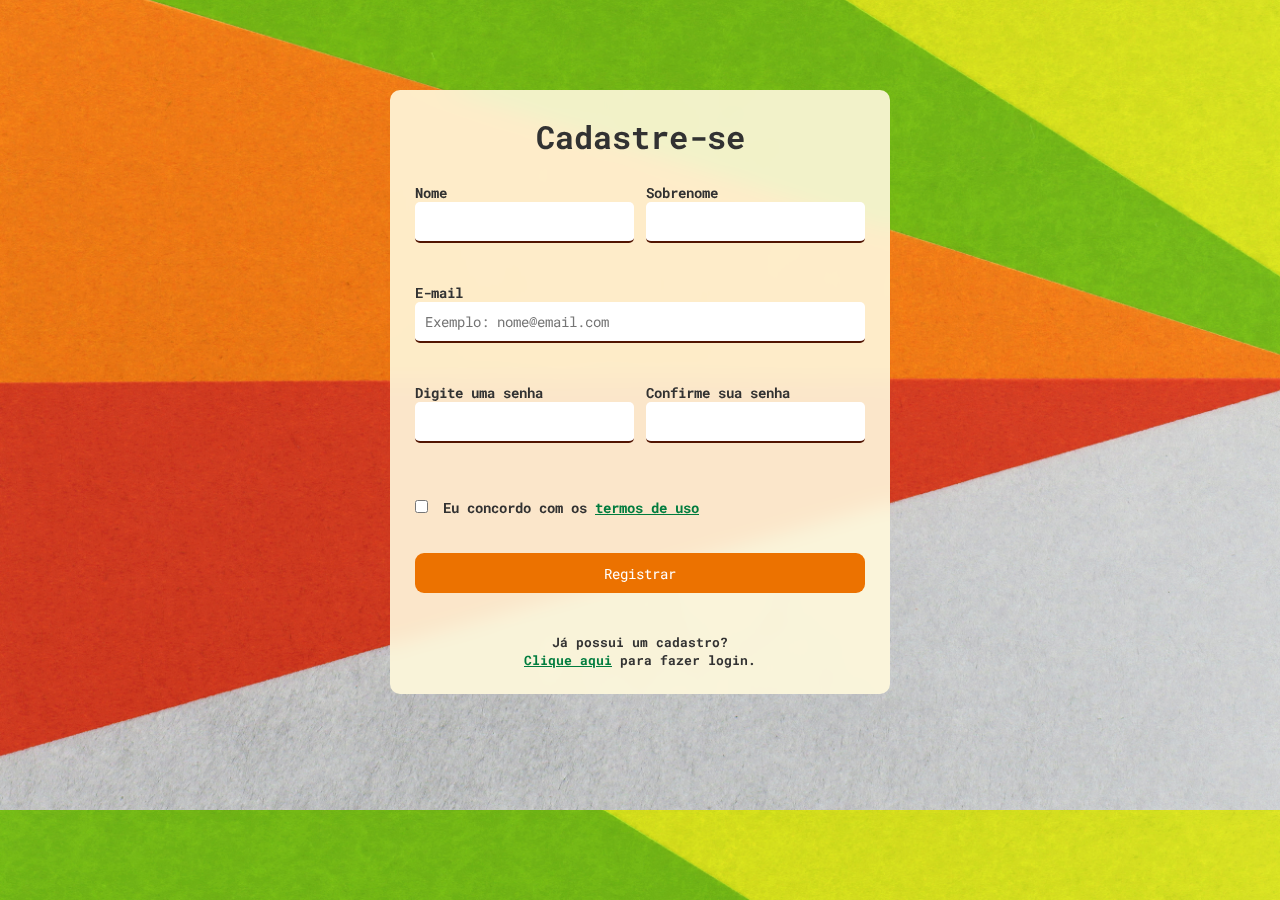
<file: index.html>
<!DOCTYPE html>
<html lang="pt-br">
<head>
    <meta charset="UTF-8">
    <meta http-equiv="X-UA-Compatible" content="IE=edge">
    <meta name="viewport" content="width=device-width, initial-scale=1.0">
    <title>Formulário</title>
    <link rel="stylesheet" href="./css/styles.css">
</head>
<body>
    <div id=container>
        <h1>Cadastre-se</h1>
        <form id=formulario>
            <div class="half-box spacing">
                <label for="name">Nome</label>
                <input type="text" name="name" id="name" data-max-length="20" data-required data-only-letters>
            </div>
            <div class="half-box">
                <label for="lastname">Sobrenome</label>
                <input type="text" name="lastname" id="lastname" data-required data-only-letters>
            </div>
            <div class="full-box">
                <label for="email">E-mail</label>
                <input type="email" name="email" id="email" placeholder="Exemplo: nome@email.com" data-min-length="5" data-required data-email-validate>
            </div>
            <div class="half-box spacing">
                <label for="password">Digite uma senha</label>
                <input type="password" name="password" id="password" data-required data-min-length="8" data-password-validate>
            </div>
            <div class="half-box">
                <label for="confirm-password">Confirme sua senha</label>
                <input type="password" name="confirm-password" id="confirm-password" data-required data-equal="password">
            </div>
            <div class="full-box">
                <input type="checkbox" name="agree" id="agree" data-required>
                <label for="agree" id="agreelabel">Eu concordo com os <a href="conditions.html">termos de uso</a></label>
            </div>
            <div class="full-box">
                <input type="submit" id="btn-submit" value="Registrar">
            </div>
        </form>
        <h5 id="redirect1">Já possui um cadastro? <br> <a href="login.html">Clique aqui</a> para fazer login. </h5>
    </div>
    <p class= "error-sign template"></p>
    <script src="./javascript/script.js"></script>
</body>
</html>
</file>
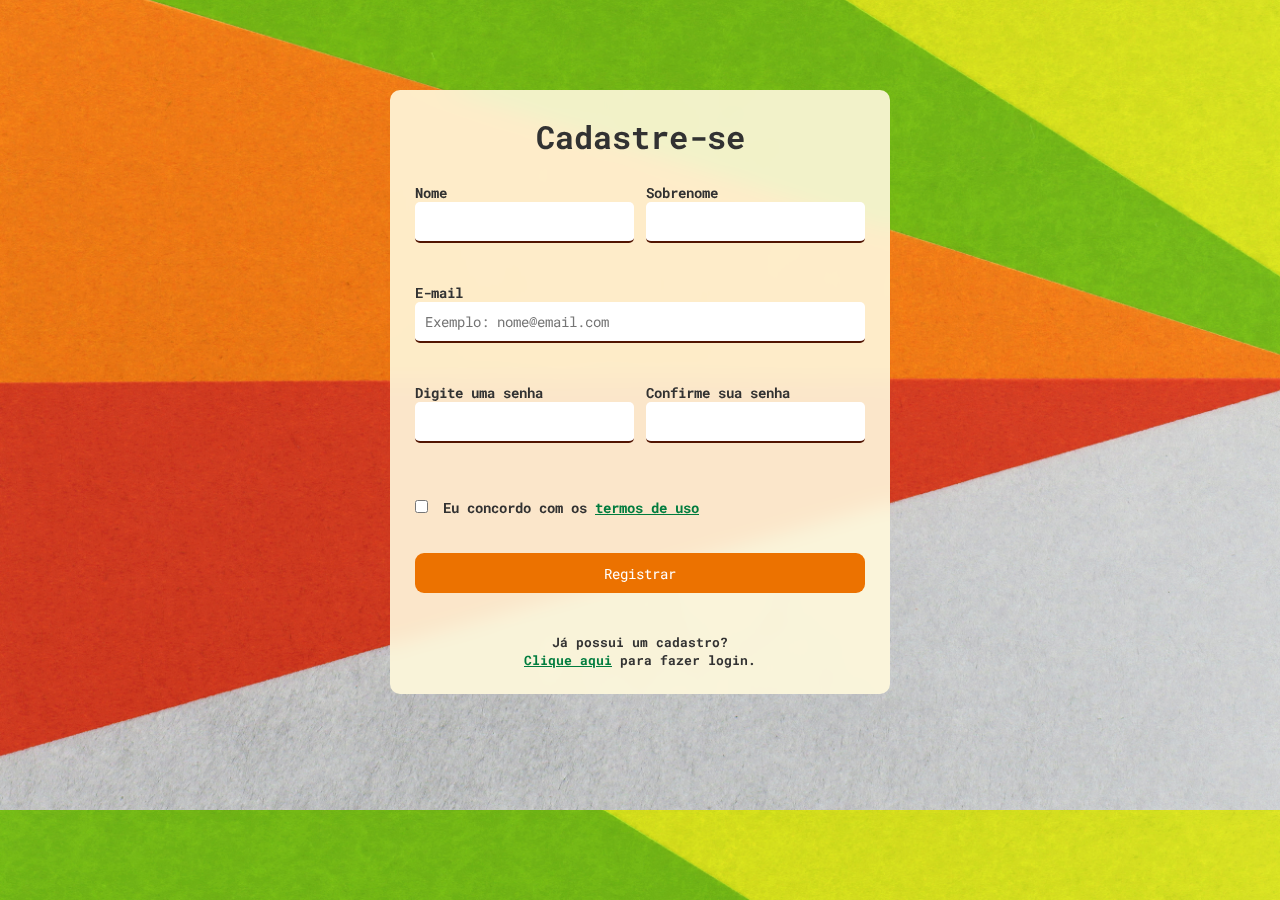
<file: html/index.html>
<!DOCTYPE html>
<html lang="pt-br">
<head>
    <meta charset="UTF-8">
    <meta http-equiv="X-UA-Compatible" content="IE=edge">
    <meta name="viewport" content="width=device-width, initial-scale=1.0">
    <title>Formulário</title>
    <link rel="stylesheet" href="../css/styles.css">
</head>
<body>
    <div id=container>
        <h1>Cadastre-se</h1>
        <form id=formulario>
            <div class="half-box spacing">
                <label for="name">Nome</label>
                <input type="text" name="name" id="name" data-max-length="20" data-required data-only-letters>
            </div>
            <div class="half-box">
                <label for="lastname">Sobrenome</label>
                <input type="text" name="lastname" id="lastname" data-required data-only-letters>
            </div>
            <div class="full-box">
                <label for="email">E-mail</label>
                <input type="email" name="email" id="email" placeholder="Exemplo: nome@email.com" data-min-length="5" data-required data-email-validate>
            </div>
            <div class="half-box spacing">
                <label for="password">Digite uma senha</label>
                <input type="password" name="password" id="password" data-required data-min-length="8" data-password-validate>
            </div>
            <div class="half-box">
                <label for="confirm-password">Confirme sua senha</label>
                <input type="password" name="confirm-password" id="confirm-password" data-required data-equal="password">
            </div>
            <div class="full-box">
                <input type="checkbox" name="agree" id="agree" data-required>
                <label for="agree" id="agreelabel">Eu concordo com os <a href="conditions.html">termos de uso</a></label>
            </div>
            <div class="full-box">
                <input type="submit" id="btn-submit" value="Registrar">
            </div>
        </form>
        <h5 id="redirect1">Já possui um cadastro? <br> <a href="login.html">Clique aqui</a> para fazer login. </h5>
    </div>
    <p class= "error-sign template"></p>
    <script src="../javascript/script.js"></script>
</body>
</html>
</file>
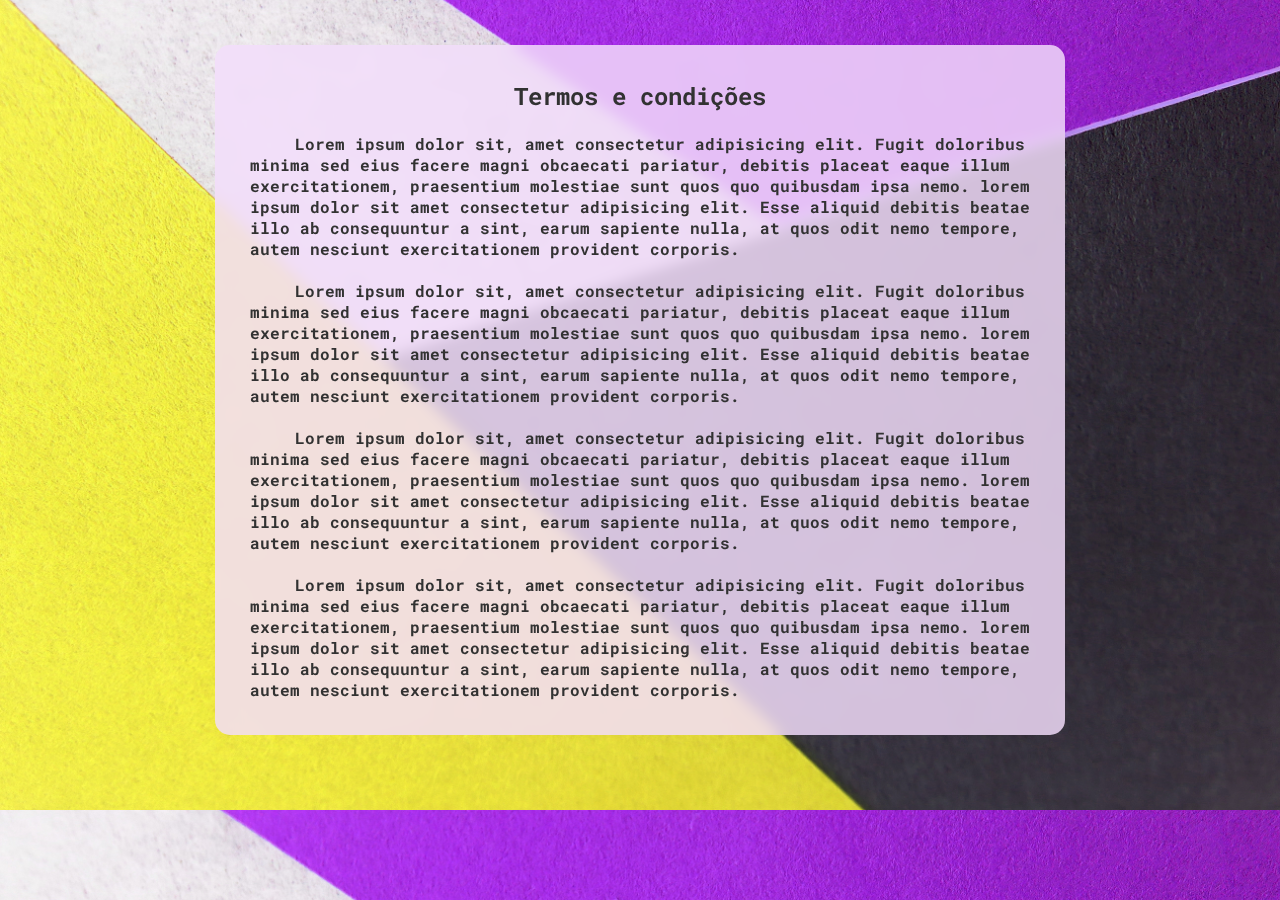
<file: conditions.html>
<!DOCTYPE html>
<html lang="pt-br">
<head>
    <meta charset="UTF-8">
    <meta http-equiv="X-UA-Compatible" content="IE=edge">
    <meta name="viewport" content="width=device-width, initial-scale=1.0">
    <title>Termos e Condições</title>
    <link rel="stylesheet" href="./css/conditions.css">
</head>
<body>
    <div class="bloco">
        <h2>Termos e condições</h2>
        <br>
        <h4>Lorem ipsum dolor sit, amet consectetur adipisicing elit. Fugit doloribus minima sed eius facere magni obcaecati pariatur, debitis placeat eaque illum exercitationem, praesentium molestiae sunt quos quo quibusdam ipsa nemo. lorem ipsum dolor sit amet consectetur adipisicing elit. Esse aliquid debitis beatae illo ab consequuntur a sint, earum sapiente nulla, at quos odit nemo tempore, autem nesciunt exercitationem provident corporis.</h4>
        <br>
        <h4>Lorem ipsum dolor sit, amet consectetur adipisicing elit. Fugit doloribus minima sed eius facere magni obcaecati pariatur, debitis placeat eaque illum exercitationem, praesentium molestiae sunt quos quo quibusdam ipsa nemo. lorem ipsum dolor sit amet consectetur adipisicing elit. Esse aliquid debitis beatae illo ab consequuntur a sint, earum sapiente nulla, at quos odit nemo tempore, autem nesciunt exercitationem provident corporis.</h4>
        <br>
        <h4>Lorem ipsum dolor sit, amet consectetur adipisicing elit. Fugit doloribus minima sed eius facere magni obcaecati pariatur, debitis placeat eaque illum exercitationem, praesentium molestiae sunt quos quo quibusdam ipsa nemo. lorem ipsum dolor sit amet consectetur adipisicing elit. Esse aliquid debitis beatae illo ab consequuntur a sint, earum sapiente nulla, at quos odit nemo tempore, autem nesciunt exercitationem provident corporis.</h4>
        <br>
        <h4>Lorem ipsum dolor sit, amet consectetur adipisicing elit. Fugit doloribus minima sed eius facere magni obcaecati pariatur, debitis placeat eaque illum exercitationem, praesentium molestiae sunt quos quo quibusdam ipsa nemo. lorem ipsum dolor sit amet consectetur adipisicing elit. Esse aliquid debitis beatae illo ab consequuntur a sint, earum sapiente nulla, at quos odit nemo tempore, autem nesciunt exercitationem provident corporis.</h4>
    </div>
</body>
</html>
</file>
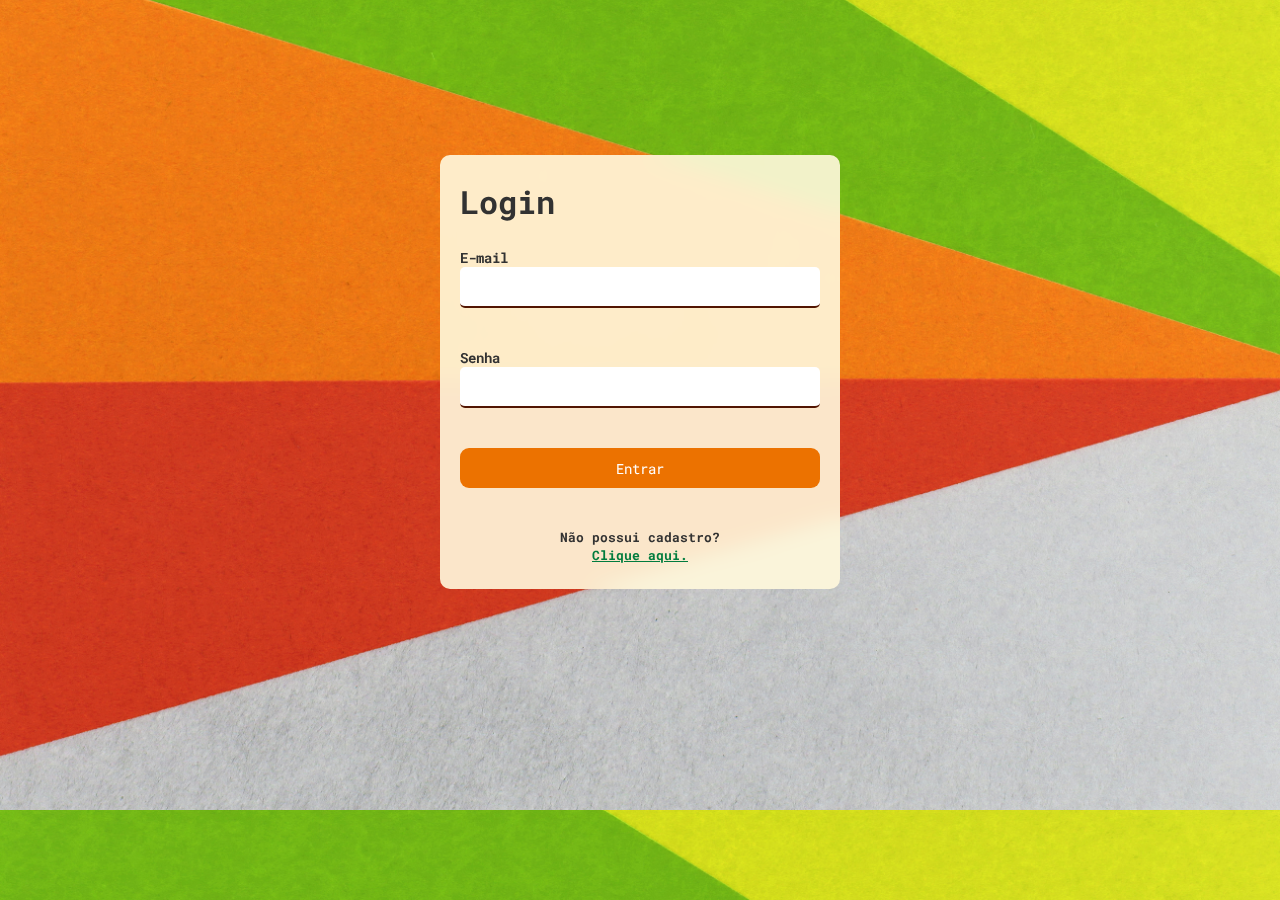
<file: login.html>
<!DOCTYPE html>
<html lang="pt-br">
<head>
    <meta charset="UTF-8">
    <meta http-equiv="X-UA-Compatible" content="IE=edge">
    <meta name="viewport" content="width=device-width, initial-scale=1.0">
    <link rel="stylesheet" href="./css/styles.css">
    <title>Login</title>
</head>
<body>
    <div id = container2>
        <form id = loginform>
         <h1>Login</h1>
        <div class="full-box">
            <label for="">E-mail</label>
            <input type="email" name="email" id="email">
        </div>
        <div class="full-box">
            <label for="">Senha</label>
            <input type="password" name="password" id="password">
        </div>
        <div class="full-box">
            <input type="submit" id="submit-button" value="Entrar" onclick="">
        </div>
        </form>
        <h5 id="redirect1">Não possui cadastro?<br> <a href="index.html">Clique aqui.</a></h5>
    </div>
    <p class= "error-sign template"></p>
    <script src="./login.html"></script>
</body>
</html>
</file>
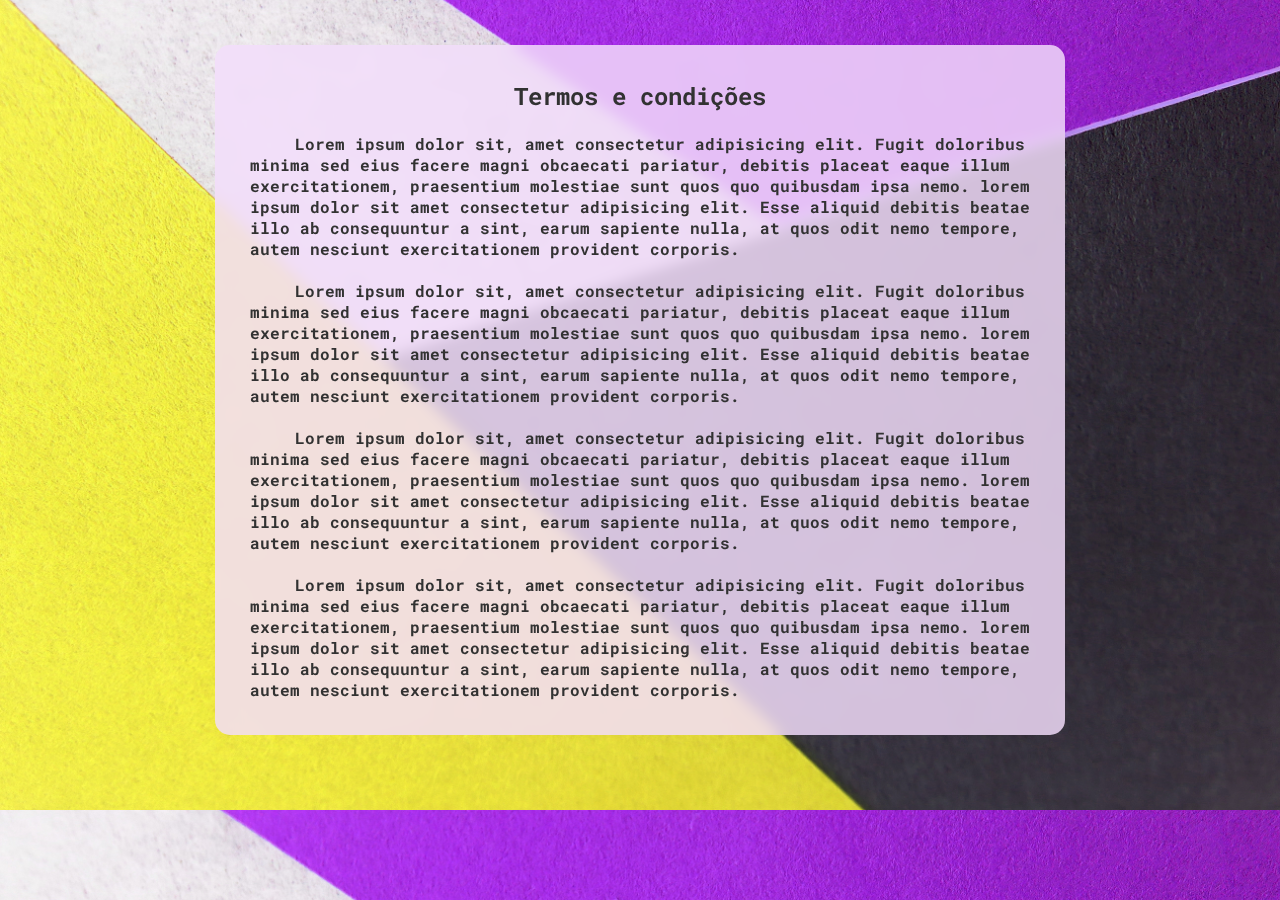
<file: html/conditions.html>
<!DOCTYPE html>
<html lang="pt-br">
<head>
    <meta charset="UTF-8">
    <meta http-equiv="X-UA-Compatible" content="IE=edge">
    <meta name="viewport" content="width=device-width, initial-scale=1.0">
    <title>Termos e Condições</title>
    <link rel="stylesheet" href="../css/conditions.css">
</head>
<body>
    <div class="bloco">
        <h2>Termos e condições</h2>
        <br>
        <h4>Lorem ipsum dolor sit, amet consectetur adipisicing elit. Fugit doloribus minima sed eius facere magni obcaecati pariatur, debitis placeat eaque illum exercitationem, praesentium molestiae sunt quos quo quibusdam ipsa nemo. lorem ipsum dolor sit amet consectetur adipisicing elit. Esse aliquid debitis beatae illo ab consequuntur a sint, earum sapiente nulla, at quos odit nemo tempore, autem nesciunt exercitationem provident corporis.</h4>
        <br>
        <h4>Lorem ipsum dolor sit, amet consectetur adipisicing elit. Fugit doloribus minima sed eius facere magni obcaecati pariatur, debitis placeat eaque illum exercitationem, praesentium molestiae sunt quos quo quibusdam ipsa nemo. lorem ipsum dolor sit amet consectetur adipisicing elit. Esse aliquid debitis beatae illo ab consequuntur a sint, earum sapiente nulla, at quos odit nemo tempore, autem nesciunt exercitationem provident corporis.</h4>
        <br>
        <h4>Lorem ipsum dolor sit, amet consectetur adipisicing elit. Fugit doloribus minima sed eius facere magni obcaecati pariatur, debitis placeat eaque illum exercitationem, praesentium molestiae sunt quos quo quibusdam ipsa nemo. lorem ipsum dolor sit amet consectetur adipisicing elit. Esse aliquid debitis beatae illo ab consequuntur a sint, earum sapiente nulla, at quos odit nemo tempore, autem nesciunt exercitationem provident corporis.</h4>
        <br>
        <h4>Lorem ipsum dolor sit, amet consectetur adipisicing elit. Fugit doloribus minima sed eius facere magni obcaecati pariatur, debitis placeat eaque illum exercitationem, praesentium molestiae sunt quos quo quibusdam ipsa nemo. lorem ipsum dolor sit amet consectetur adipisicing elit. Esse aliquid debitis beatae illo ab consequuntur a sint, earum sapiente nulla, at quos odit nemo tempore, autem nesciunt exercitationem provident corporis.</h4>
    </div>
</body>
</html>
</file>
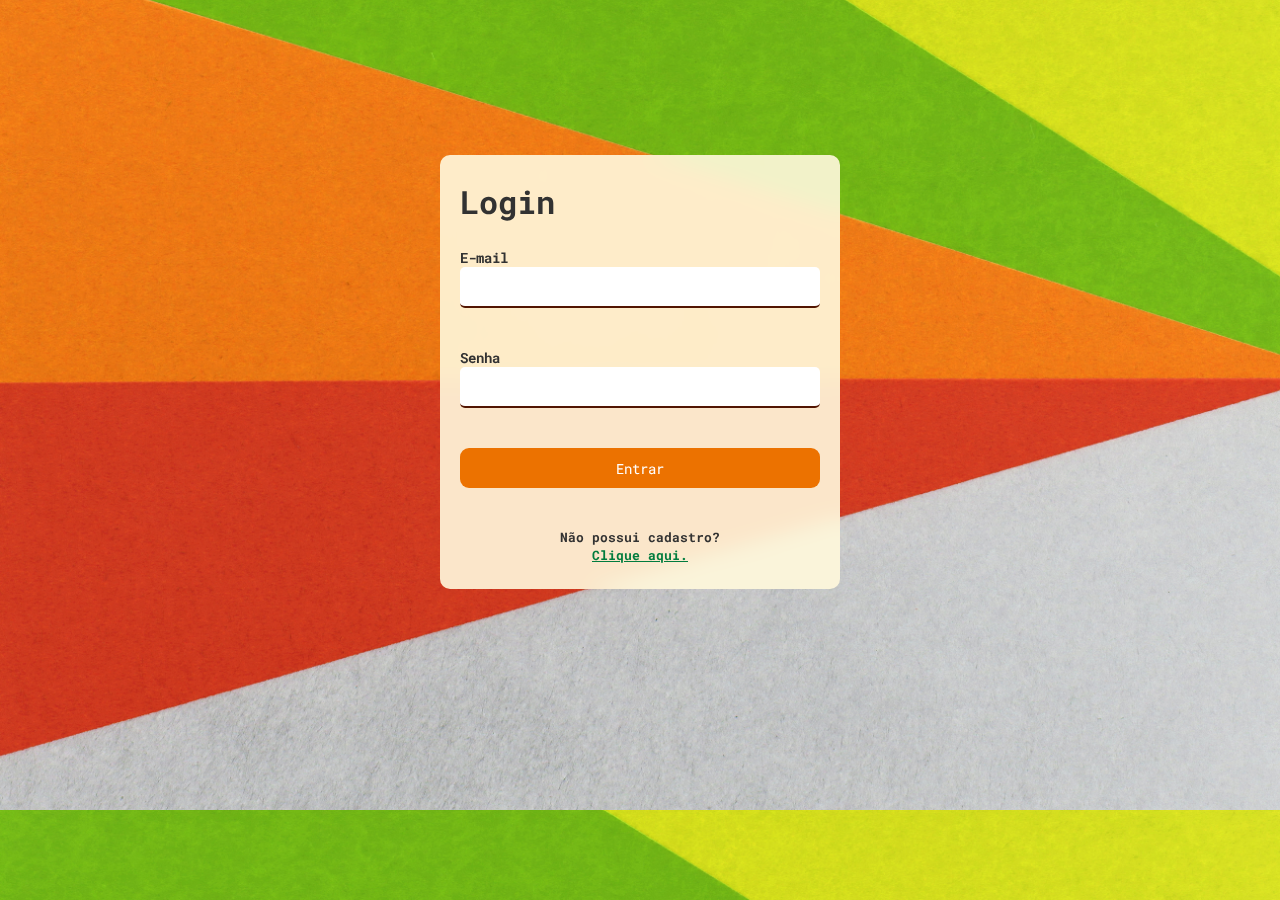
<file: html/login.html>
<!DOCTYPE html>
<html lang="pt-br">
<head>
    <meta charset="UTF-8">
    <meta http-equiv="X-UA-Compatible" content="IE=edge">
    <meta name="viewport" content="width=device-width, initial-scale=1.0">
    <link rel="stylesheet" href="../css/styles.css">
    <title>Login</title>
</head>
<body>
    <div id = container2>
        <form id = loginform>
         <h1>Login</h1>
        <div class="full-box">
            <label for="">E-mail</label>
            <input type="email" name="email" id="email">
        </div>
        <div class="full-box">
            <label for="">Senha</label>
            <input type="password" name="password" id="password">
        </div>
        <div class="full-box">
            <input type="submit" id="submit-button" value="Entrar" onclick="">
        </div>
        </form>
        <h5 id="redirect1">Não possui cadastro?<br> <a href="index.html">Clique aqui.</a></h5>
    </div>
    <p class= "error-sign template"></p>
    <script src="../javascript/login.js"></script>
</body>
</html>
</file>
<file: css/styles.css>
@import url('https://fonts.googleapis.com/css2?family=Roboto+Mono:wght@300;400&display=swap');
* {
    margin: 0;
    padding: 0;
    box-sizing: border-box;
    font-family: 'Roboto Mono', monospace;
    color: #323232;
    border: none;
}

input, label{
    display:block;
    width:100%;
}
input:focus, label:focus{
    outline: none;
}

a {
    color: rgb(0, 124, 62);
}

body {
    padding-top: 5vh;
    background-image: url('../img/pexels-anni-roenkae-2457290.jpg');
    background-size: cover;
    background-position-y: -150px;
    
}

#container {
    margin-top: 45px;
    width: 500px;
    margin-left: auto;
    margin-right: auto;
    background-color: #fff8dce7;
    backdrop-filter: blur(10px);
    border-radius: 10px;
    padding: 25px;
}

#container h1{
    text-align: center;
    margin-bottom: 25px;
    font-size: 2rem;
}

form {
    display: flex;
    flex-wrap: wrap;
    justify-content: space-between;
}

.full-box {
    flex: 1 1 100%;
    position: relative;
}

.half-box {
    flex: 1 1 45%;
    position: relative;
}

.spacing {
    margin-right: 2.5%;
}

label {
    font-size: .9rem;
    font-weight: bold;
}

input {
    border-bottom: 2px solid #521502;
    padding: 10px;
    font-size: 0.9rem;
    margin-bottom: 40px;
    border-radius: 5px;
}

input:focus {
    border-color: orange
}

input[type= "submit"] {
    background-color: rgb(236, 114, 0);
    color: white;
    border: none;
    border-radius: 9px;
    height: 40px;
    cursor: pointer;
}

#agree {
    margin-right: 5px;
}

#agree, #agreelabel {
    display: inline-block;
    width: auto;
    padding-top: 15px;
}

.error-sign {
    color: red;
    position: absolute;
    top: 57px;
    font-size: .8rem;
    padding: 3px;
}

.template {
    display: none;
}

#redirect1 {
    
    text-align: center;
}

#container2 {
    margin-top: 110px;
    width: 400px;
    margin-left: auto;
    margin-right: auto;
    background-color: #fff8dce7;
    backdrop-filter: blur(10px);
    border-radius: 10px;
    padding: 25px;
    padding-left: 20px;
    padding-right: 20px;
}

#container2 h1{
    text-align: center;
    margin-bottom: 25px;
    font-size: 2rem;
}
</file>
<file: css/conditions.css>
@import url('https://fonts.googleapis.com/css2?family=Roboto+Mono:wght@300;400&display=swap');

* {
    margin: 0;
    padding: 0;
    box-sizing: border-box;
    font-family: 'Roboto Mono', monospace;
    color: #323232;
    border: none;
}

body {
    padding-top: 5vh;
    background-image: url('../img/pexels-anni-roenkae-2457284.jpg');
    background-size: cover;
    background-position-y: -150px;
    
}
.bloco {
    width: 850px;
    padding: 35px;
    margin-left: auto;
    margin-right: auto;
    background-color: rgba(243, 222, 252, 0.836);
    border-radius: 15px;
    backdrop-filter: blur(7px);
}

h2 {
    text-align: center;
}
h4 {
    text-indent: 45px;
  }
</file>
